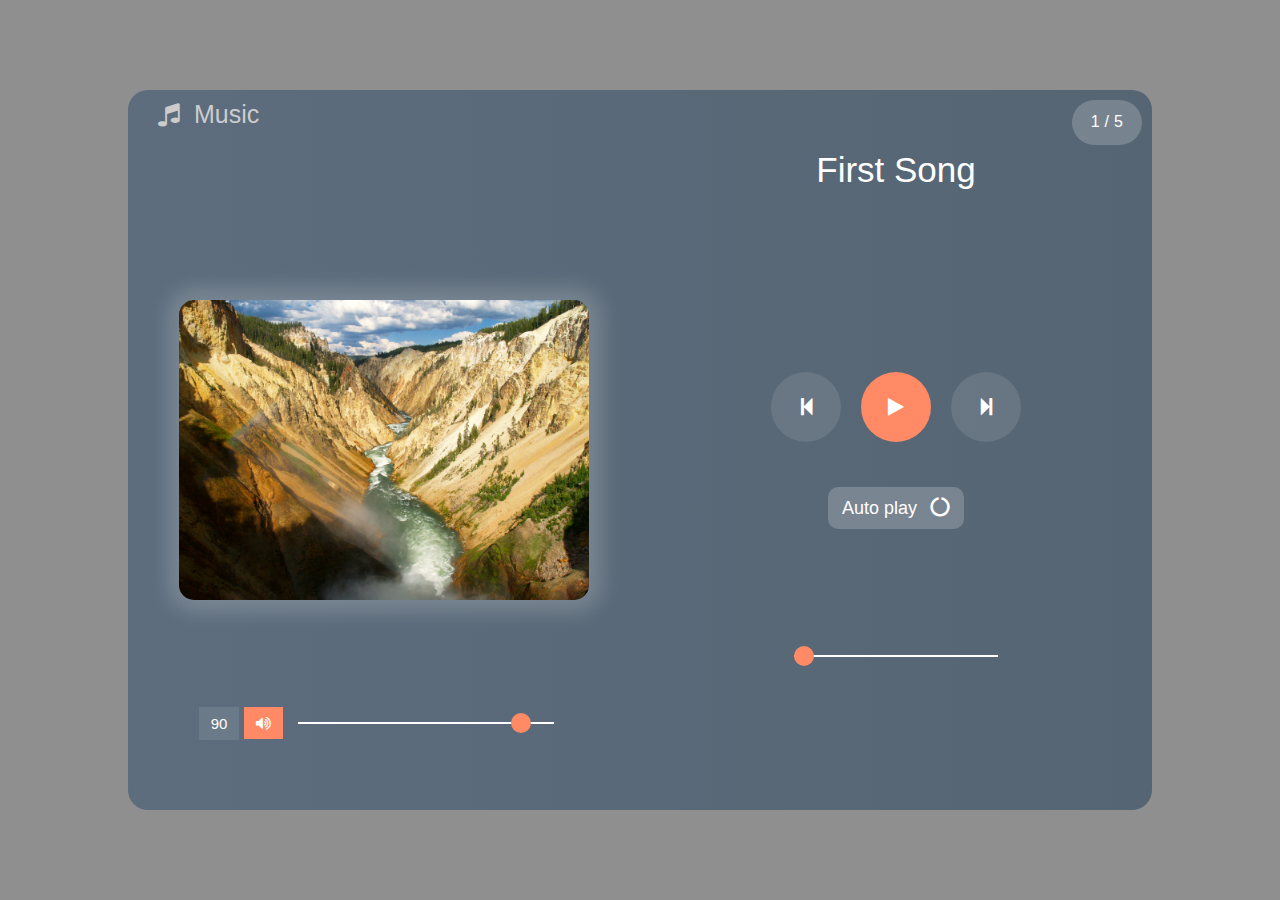
<file: index.html>
<!DOCTYPE html>
<html>
<head>
	<title>music player</title>
    <meta name="viewport" content="width=device-width, initial-scale=1.0">
	  <link rel="stylesheet" href="https://cdnjs.cloudflare.com/ajax/libs/font-awesome/4.7.0/css/font-awesome.min.css">
    <link rel="stylesheet" type="text/css" href="index.css">
</head>

<body>

  <div class="main">
  	<p id="logo"><i class="fa fa-music"></i>Music</p>
    
    <!--- left part --->
     <div class="left">

      <!--- song img --->
      <img id="track_image">
         <div class="volume">
            <p id="volume_show">90</p>
            <i class="fa fa-volume-up" aria-hidden="true" onclick="mute_sound()" id="volume_icon"></i>
            <input type="range" min="0" max="100" value="90" onchange="volume_change()" id="volume">  
         </div>

     </div>
 

     <!--- right part --->
  	 <div class="right">

        <div class="show_song_no">
          <p id="present">1</p>
          <p>/</p>
          <p id="total">5</p>
        </div>

       <!--- song title & artist name --->
      <p id="title">title.mp3</p>

      <!--- middle part --->
  	 	<div class="middle">
  	       <button onclick="previous_song()" id="pre"><i class="fa fa-step-backward" aria-hidden="true"></i></button>
      	   <button onclick="justplay()" id="play"><i class="fa fa-play" aria-hidden="true"></i></button>
  	       <button onclick="next_song()" id="next"><i class="fa fa-step-forward" aria-hidden="true"></i></button>
  	   </div>

       <!--- song duration part --->
        <div class="duration">
           <input type="range" min="0" max="100" value="0" id="duration_slider" onchange="change_duration()">
        </div>
           <button id="auto" onclick="autoplay_switch()">Auto play <i class="fa fa-circle-o-notch" aria-hidden="true"></i></button>
  	</div>


  </div>
   
  <!--- Add javascript file --->
  <script src="index.js"></script>

</body>
</html>
</file>
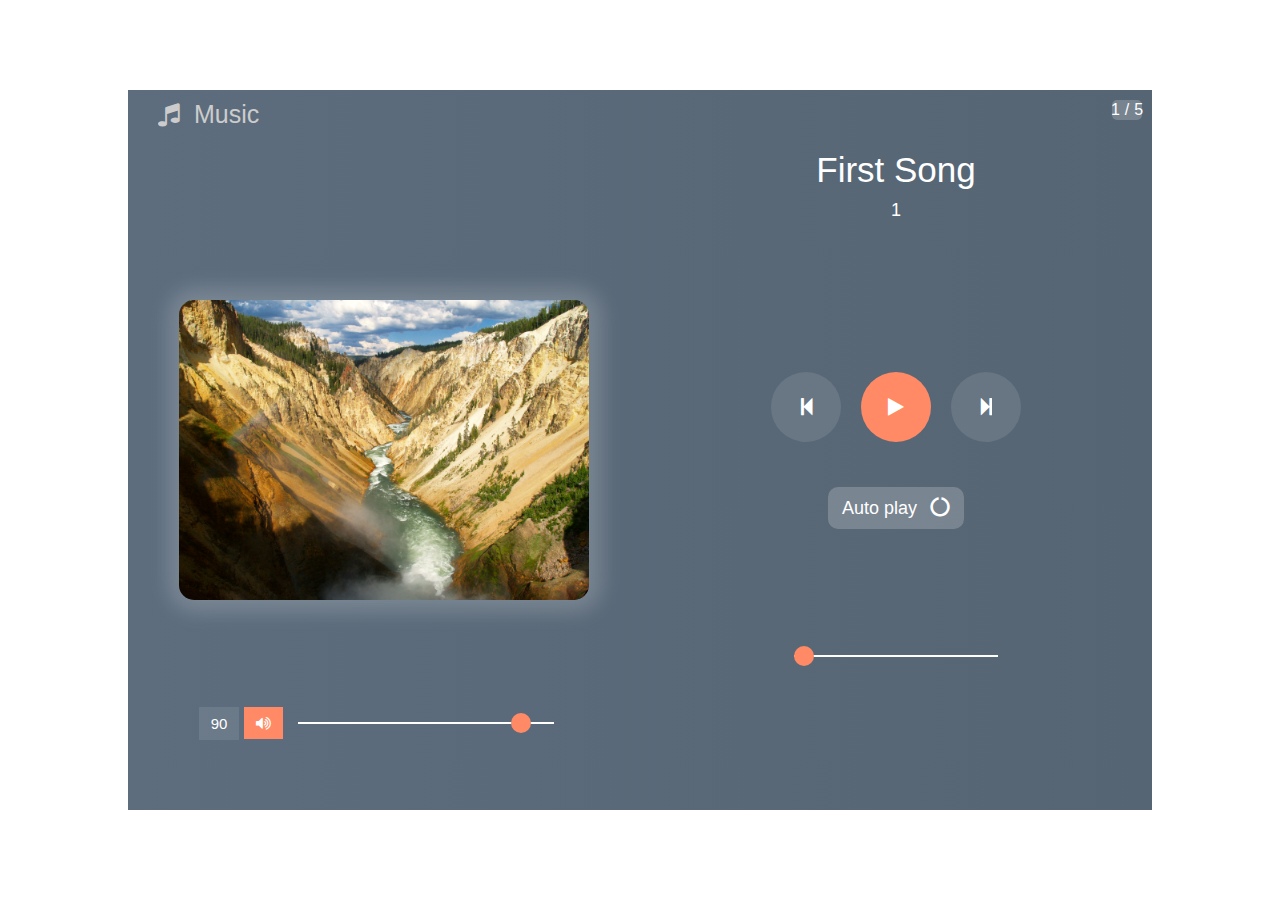
<file: public/index.html>
<!DOCTYPE html>
<html>
<head>
	<title>music player</title>
    <meta name="viewport" content="width=device-width, initial-scale=1.0">
	  <link rel="stylesheet" href="https://cdnjs.cloudflare.com/ajax/libs/font-awesome/4.7.0/css/font-awesome.min.css">
    <link rel="stylesheet" type="text/css" href="music.css">
</head>

<body>

  <div class="main">
  	<p id="logo"><i class="fa fa-music"></i>Music</p>
    
    <!--- left part --->
     <div class="left">

      <!--- song img --->
      <img id="track_image">
         <div class="volume">
            <p id="volume_show">90</p>
            <i class="fa fa-volume-up" aria-hidden="true" onclick="mute_sound()" id="volume_icon"></i>
            <input type="range" min="0" max="100" value="90" onchange="volume_change()" id="volume">  
         </div>

     </div>
 

     <!--- right part --->
  	 <div class="right">

        <div class="show_song_no">
          <p id="present">1</p>
          <p>/</p>
          <p id="total">5</p>
        </div>

       <!--- song title & artist name --->
      <p id="title">title.mp3</p>
      <p id="artist">Artist name</p>

      <!--- middle part --->
  	 	<div class="middle">
  	       <button onclick="previous_song()" id="pre"><i class="fa fa-step-backward" aria-hidden="true"></i></button>
      	   <button onclick="justplay()" id="play"><i class="fa fa-play" aria-hidden="true"></i></button>
  	       <button onclick="next_song()" id="next"><i class="fa fa-step-forward" aria-hidden="true"></i></button>
  	   </div>

       <!--- song duration part --->
        <div class="duration">
           <input type="range" min="0" max="100" value="0" id="duration_slider" onchange="change_duration()">
        </div>
           <button id="auto" onclick="autoplay_switch()">Auto play <i class="fa fa-circle-o-notch" aria-hidden="true"></i></button>
  	</div>


  </div>
   
  <!--- Add javascript file --->
  <script src="music.js"></script>

</body>
</html>
</file>
<file: index.css>
*{
    padding: 0;
    margin: 0;
    box-sizing: border-box;
    font-family: Verdana, Geneva, Tahoma, sans-serif;
}
body{
    height: 100vh;
    width: 100%;
    display: flex;
    align-items: center;
    justify-content: center;
	background-color: #8f8f8f;
}
.main{
    position: relative;
    height: 80%;
    width: 80%;
    display: flex;
    align-items: center;
    justify-content: center;
    background: linear-gradient(to right,#5D6D7E,#566573);
	border-radius: 20px;
}
.main button{
	padding: 10px 12px;
	margin: 0 10px;
}
.main #logo{
	position: absolute;
	top: 10px;
	left: 30px;
	font-size: 25px;
	color: #ccc;
}
.main #logo i{
	margin-right: 15px;
}

/* left & right part */
.right,.left{
	position: relative;
	height: 100%;
	width: 50%;
	display: flex;
	align-items: center;
	justify-content: center;
	flex-direction: column;
}

/* song image */
.left img{
	height: 300px;
	width: 80%;
	border-radius: 15px;
	box-shadow: 1px 0px 20px 12px rgba(240,240,240,0.2);
}

/* both range slider part */
input[type="range"] {
	-webkit-appearance: none;
	width: 50%;
	outline: none;
	height: 2px;
	margin: 0 15px;
}
input[type="range"]::-webkit-slider-thumb{
	-webkit-appearance: none;
	height: 20px;
	width: 20px;
	background: #FF8A65;
	border-radius: 50%;
	cursor: pointer;
}
.right input[type=range]{
	width: 40%;
}



/* volume part */
.left .volume{
	position: absolute;
	bottom: 10%;
	left: 0;
	width: 100%;
	height: 30px;
	display: flex;
	align-items: center;
	justify-content: center;
	color: #fff;
}
.left .volume p{
	font-size: 15px;
}
.left .volume i{
	cursor: pointer;
	padding: 8px 12px;
	background: #FF8A65;
}
.left .volume i:hover{
	background: rgba(245,245,245,0.1);
}
.volume #volume_show{
	padding: 8px 12px;
	margin: 0 5px 0 0;
	background: rgba(245,245,245,0.1);
}



/* right part */
 .right .middle{
 	width: 100%;
    display: flex;
	align-items: center;
	justify-content: center;
}
.right .middle button{
	border: none;
	height: 70px;
	width: 70px;
	border-radius: 50%;	
    display: flex;
	align-items: center;
	justify-content: center;
	cursor: pointer;
	outline: none;
	transition: 0.5s;
	background: rgba(255,255,255,0.1);
}
.right #title{
	position: absolute;
	top: 60px;
	left: 50%;
	transform: translateX(-50%);
	text-transform: capitalize;
	color: #fff;
	font-size: 35px;
}
.right #artist{
	position: absolute;
	top: 110px;
	left: 50%;
	transform: translateX(-50%);
	text-transform: capitalize;
	color: #fff;
	font-size: 18px;
}
.right .duration{
	position: absolute;
	bottom: 20%;
	left: 50%;
	transform: translateX(-50%);
	display: flex;
	align-items: center;
	justify-content: center;
	width: 100%;
	height: 20px;
	margin-top: 40px;
}
.right .duration p{
	color: #fff;
	font-size: 15px;
	margin-left: 20px;
}
.right #auto{
	font-size: 18px;
	cursor: pointer;
	margin-top: 45px;
	border: none;
	padding: 10px 14px;
	color: #fff;
	background: rgba(255,255,255,0.2);
	outline: none;
	border-radius: 10px;
}
.right #auto i{
	margin-left: 8px;
}
#play{
	background: #FF8A65;
}
.right button:hover{
	background: #FF8A65;
}
.right i:before{
	color: #fff;
	font-size: 20px;
}

.right .show_song_no{
  position: absolute;
  top: 10px;
  right: 10px;
  width: 40px;
  height: 20px;
  display: flex;
  align-items: center;
  justify-content: center;
  padding: 1.4rem 2.2rem;
  border-radius: 25px;
  color: #fff;
  background: rgba(255,255,255,0.2);
}
.right .show_song_no p:nth-child(2){
	margin: 0 5px;
}
</file>
<file: public/music.css>
*{
    padding: 0;
    margin: 0;
    box-sizing: border-box;
    font-family: Verdana, Geneva, Tahoma, sans-serif;
}
body{
    height: 100vh;
    width: 100%;
    display: flex;
    align-items: center;
    justify-content: center;
}
.main{
    position: relative;
    height: 80%;
    width: 80%;
    display: flex;
    align-items: center;
    justify-content: center;
    background: linear-gradient(to right,#5D6D7E,#566573);
}
.main button{
	padding: 10px 12px;
	margin: 0 10px;
}
.main #logo{
	position: absolute;
	top: 10px;
	left: 30px;
	font-size: 25px;
	color: #ccc;
}
.main #logo i{
	margin-right: 15px;
}

/* left & right part */
.right,.left{
	position: relative;
	height: 100%;
	width: 50%;
	display: flex;
	align-items: center;
	justify-content: center;
	flex-direction: column;
}

/* song image */
.left img{
	height: 300px;
	width: 80%;
	border-radius: 15px;
	box-shadow: 1px 0px 20px 12px rgba(240,240,240,0.2);
}

/* both range slider part */
input[type="range"] {
	-webkit-appearance: none;
	width: 50%;
	outline: none;
	height: 2px;
	margin: 0 15px;
}
input[type="range"]::-webkit-slider-thumb{
	-webkit-appearance: none;
	height: 20px;
	width: 20px;
	background: #FF8A65;
	border-radius: 50%;
	cursor: pointer;
}
.right input[type=range]{
	width: 40%;
}



/* volume part */
.left .volume{
	position: absolute;
	bottom: 10%;
	left: 0;
	width: 100%;
	height: 30px;
	display: flex;
	align-items: center;
	justify-content: center;
	color: #fff;
}
.left .volume p{
	font-size: 15px;
}
.left .volume i{
	cursor: pointer;
	padding: 8px 12px;
	background: #FF8A65;
}
.left .volume i:hover{
	background: rgba(245,245,245,0.1);
}
.volume #volume_show{
	padding: 8px 12px;
	margin: 0 5px 0 0;
	background: rgba(245,245,245,0.1);
}



/* right part */
 .right .middle{
 	width: 100%;
    display: flex;
	align-items: center;
	justify-content: center;
}
.right .middle button{
	border: none;
	height: 70px;
	width: 70px;
	border-radius: 50%;	
    display: flex;
	align-items: center;
	justify-content: center;
	cursor: pointer;
	outline: none;
	transition: 0.5s;
	background: rgba(255,255,255,0.1);
}
.right #title{
	position: absolute;
	top: 60px;
	left: 50%;
	transform: translateX(-50%);
	text-transform: capitalize;
	color: #fff;
	font-size: 35px;
}
.right #artist{
	position: absolute;
	top: 110px;
	left: 50%;
	transform: translateX(-50%);
	text-transform: capitalize;
	color: #fff;
	font-size: 18px;
}
.right .duration{
	position: absolute;
	bottom: 20%;
	left: 50%;
	transform: translateX(-50%);
	display: flex;
	align-items: center;
	justify-content: center;
	width: 100%;
	height: 20px;
	margin-top: 40px;
}
.right .duration p{
	color: #fff;
	font-size: 15px;
	margin-left: 20px;
}
.right #auto{
	font-size: 18px;
	cursor: pointer;
	margin-top: 45px;
	border: none;
	padding: 10px 14px;
	color: #fff;
	background: rgba(255,255,255,0.2);
	outline: none;
	border-radius: 10px;
}
.right #auto i{
	margin-left: 8px;
}
#play{
	background: #FF8A65;
}
.right button:hover{
	background: #FF8A65;
}
.right i:before{
	color: #fff;
	font-size: 20px;
}

.right .show_song_no{
  position: absolute;
  top: 10px;
  right: 10px;
  width: 30px;
  height: 20px;
  display: flex;
  align-items: center;
  justify-content: center;
  padding: 8px 12px;
  color: #fff;
  border-radius: 5px;
  background: rgba(255,255,255,0.2);
}
.right .show_song_no p:nth-child(2){
	margin: 0 5px;
}
</file>
